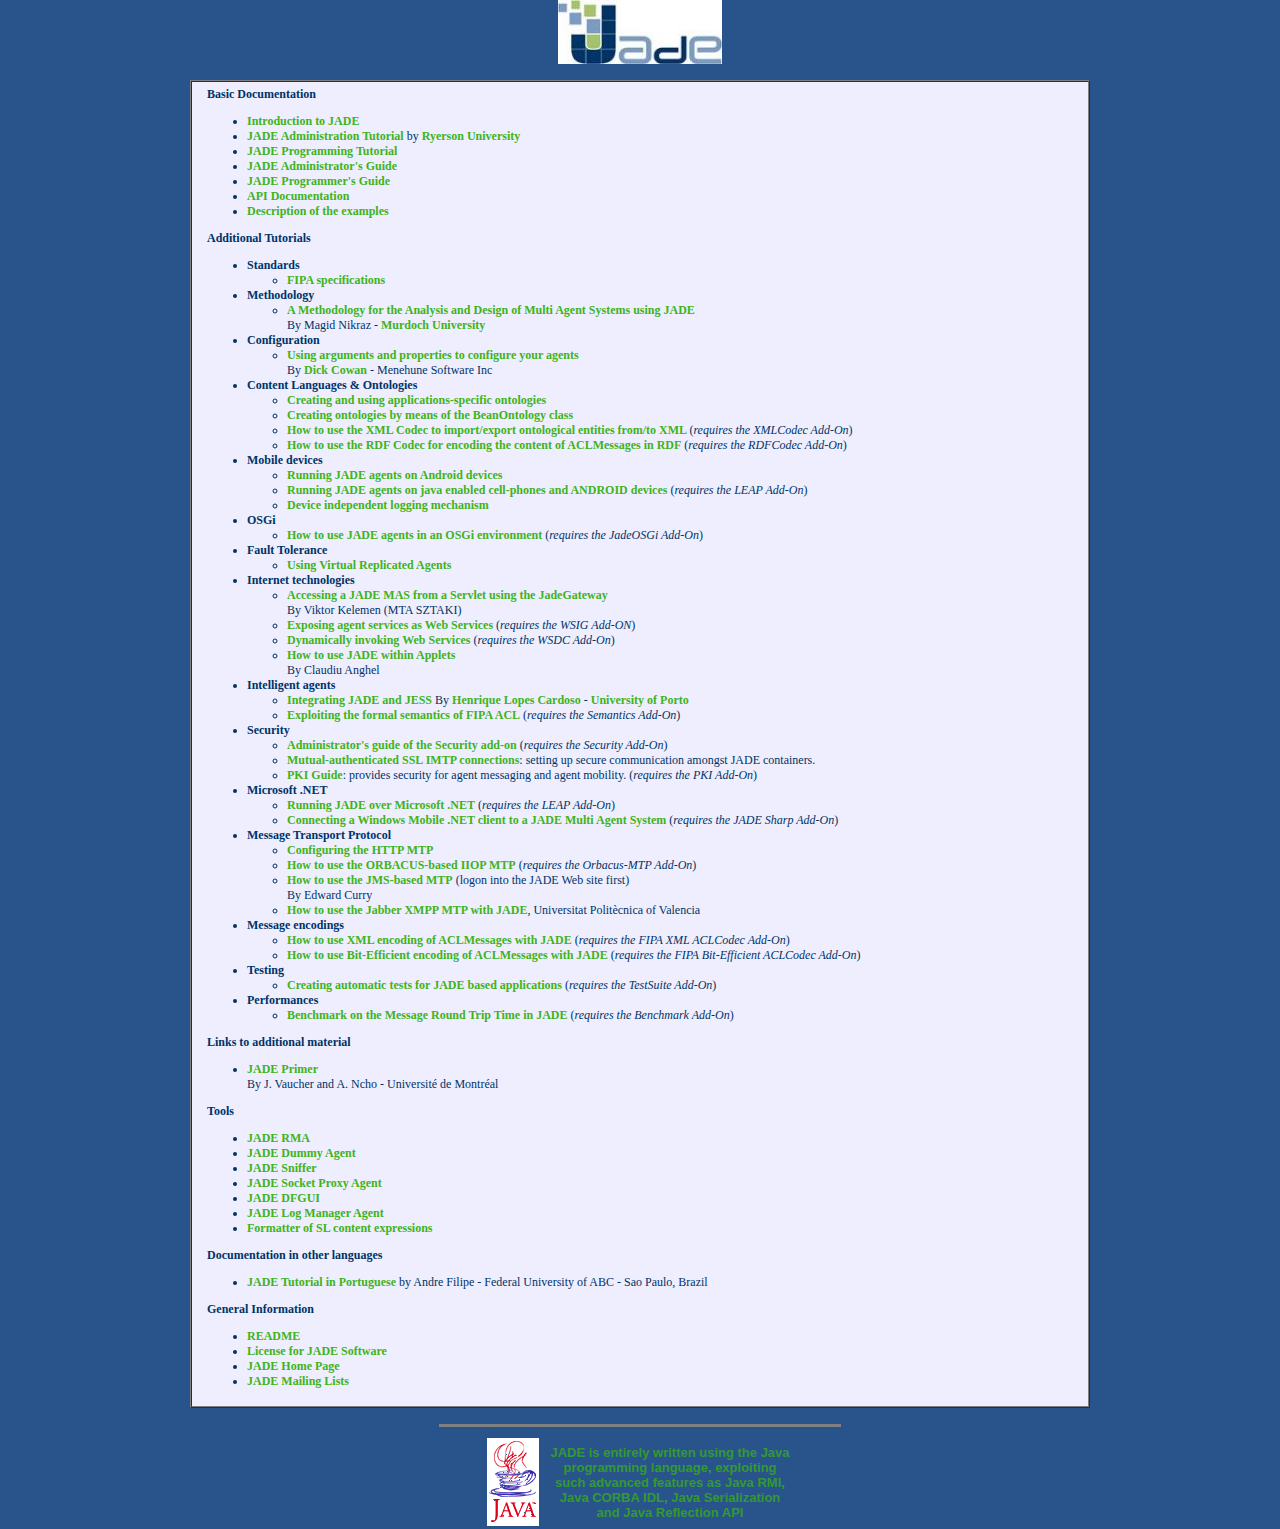
<file: Source_Externes/Jade/doc/index.html>
<!DOCTYPE HTML PUBLIC "-//W3C//DTD HTML 4.0 Transitional//EN">
<HTML>
<HEAD>
   <META HTTP-EQUIV="Content-Type" CONTENT="text/html; charset=iso-8859-1">
   <META NAME="GENERATOR" CONTENT="Microsoft FrontPage 4.0">
   <TITLE>JADE Documentation</TITLE>
   <link href="stiloso.css" rel="stylesheet" type="text/css">

</HEAD>
<BODY bgcolor="#29548B" TEXT="#000000"  LINK="#0000FF" VLINK="#000077" ALINK="#FF0000">


          
<table width="100%" border="0" cellpadding="0" cellspacing="0">
  <tr> 
    <td align="center"><img src="logo.jpg" width="164" height="64" /></td>
  </tr>
</table>

<P>

<center>
  <TABLE BORDER="1" CELLSPACING=0 CELLPADDING=2 WIDTH="900" >
    <TR> 
      <TD width="890" ALIGN=LEFT BGCOLOR="#EEEEFF" class="testo"> <B>Basic Documentation</B> 
        <UL>
          <LI> <A HREF="html/intro.htm">Introduction to JADE</A></LI>
          <LI> <A href="tutorials/JADEAdmin/index.html" target="_blank">JADE Administration Tutorial</A> by <a href="http://www.ryerson.ca">Ryerson University</a></LI>
          <LI> <A HREF="tutorials/JADEProgramming-Tutorial-for-beginners.pdf" target="_blank">JADE Programming Tutorial</A></LI>
          <LI> <A HREF="administratorsguide.pdf" target="_blank">JADE Administrator's Guide</A></LI>
          <LI> <A HREF="programmersguide.pdf" target="_blank">JADE Programmer's 
            Guide</A></LI>
          <LI> <A HREF="api/index.html" target="_blank">API Documentation</A></LI>
          <LI> <A HREF="examples/index.html">Description of the examples</A></LI>
        </UL>
        <p> <B>Additional Tutorials</B> </p>
        <ul>
          <li><strong>Standards</strong>
		    <ul>
			  <li><a href="http://jade.tilab.com/papers/JADETutorialIEEE/JADETutorial_FIPA.pdf">FIPA specifications</a></li>
			</ul>
	      </li>
          <li><strong>Methodology</strong>
            <ul>
              <LI> <a href="tutorials/JADE_methodology_website_version.pdf" target="_blank">A 
                Methodology for the Analysis and Design of Multi Agent Systems 
                using JADE</a><br>
                By Magid Nikraz - <a href="http://www.murdoch.edu.au/">Murdoch 
                University</a></LI>
            </ul>
	      </li>
          <li><strong>Configuration</strong>
            <ul>
              <li><a href="tutorials/ArgsAndPropsPassing.htm">Using arguments 
                and properties to configure your agents</a><br>
                By <a href="mailto:rm.cowan@verizon.net">Dick Cowan</a> - Menehune 
                Software Inc &nbsp; </li>
            </ul>
	      </li>
          <li><strong>Content Languages &amp; Ontologies</strong> 
            <ul>
              <li><a href="tutorials/CLOntoSupport.pdf" target="_blank">Creating 
                and using applications-specific ontologies</a></li>
              <li><a href="tutorials/BeanOntologyTutorial.pdf" target="_blank">Creating 
                ontologies by means of the BeanOntology class</a></li>
              <li><a href="tutorials/XMLCodec.html">How to use the XML Codec to 
                import/export ontological entities from/to XML </a> (<i>requires the XMLCodec Add-On</i>) </li>
              <li><a href="tutorials/RDFCodec.html">How to use the RDF Codec for 
                encoding the content of ACLMessages in RDF</a> (<i>requires the RDFCodec Add-On</i>)</li>
            </ul>
          </li>
          <li><strong>Mobile devices</strong> 
            <ul>
              <li><a href="tutorials/JadeAndroid-Programming-Tutorial.pdf" target="_blank">Running 
                JADE agents on Android devices</a></li>
              <li><a href="tutorials/LEAPUserGuide.pdf" target="_blank">Running 
                JADE agents on java enabled cell-phones and ANDROID devices</a> (<i>requires 
                the LEAP Add-On</i>)</li>
              <li><a href="tutorials/logging/JADELoggingService.html">Device independent 
                logging mechanism</a></li>
            </ul>
          </li>
          <li><strong>OSGi</strong> 
            <ul>
              <li><a href="tutorials/JadeOsgiGuide.pdf" target="_blank">How to 
                use JADE agents in an OSGi environment</a> (<i>requires the JadeOSGi 
                Add-On</i>)</li>
            </ul>
          </li>
          <li><strong>Fault Tolerance</strong> 
            <ul>
              <li><a href="tutorials/virtualAgents/index.html" target="_blank">Using Virtual Replicated Agents </a>
			  </li>
            </ul>
          </li>
          <li><strong>Internet technologies </strong> 
            <ul>
              <li><a href="tutorials/JadeGateway.pdf" target="_blank">Accessing 
                a JADE MAS from a Servlet using the JadeGateway</a><br>
                By Viktor Kelemen (MTA SZTAKI)</li>
              <li><a href="tutorials/WSIG_Guide.pdf" target="_blank">Exposing 
                agent services as Web Services </a> (<i>requires the WSIG Add-ON</i>)</li>
              <li><a href="tutorials/DynamicClientGuide.pdf" target="_blank">Dynamically 
                invoking Web Services</a> (<i>requires the WSDC Add-On</i>)</li>
              <li><a href="tutorials/jadeApplets.html">How to use JADE within 
                Applets</a><br>
                By Claudiu Anghel</li>
            </ul>
          </li>
          <li><strong>Intelligent agents</strong> 
            <ul>
              <li><a href="tutorials/jade-jess/jade_jess.html">Integrating JADE and JESS</a>
                By <a href="http://www.fe.up.pt/%7Ehlc" target="_blank">Henrique 
                Lopes Cardoso</a> - <a href="http://www.up.pt/" target="_blank">University 
                of Porto</a> &nbsp; </li>
              <li><a href="tutorials/SemanticsProgrammerGuide.pdf" target="_blank">Exploiting 
                the formal semantics of FIPA ACL</a> (<i>requires the Semantics Add-On</i>)</li>
            </ul>
          </li>
          <li><strong>Security</strong> 
            <ul>
              <li><a href="tutorials/JADE_Security.pdf" target="_blank">Administrator's 
                guide of the Security add-on</a> (<i>requires the Security Add-On</i>)</li>
              <li><a href="tutorials/SSL-IMTP/SSL-IMTP.doc">Mutual-authenticated 
                SSL IMTP connections</a>: setting up secure communication amongst 
                JADE containers.</li>
              <li><a href="tutorials/PKI_Guide.pdf">PKI Guide</a>: provides security for agent messaging and agent mobility. (<i>requires the PKI Add-On</i>)</li>
            </ul>
          </li>
          <li><strong>Microsoft .NET</strong> 
            <ul>
              <li><a href="http://jade.tilab.com/community-faq.htm#q21">Running 
                JADE over Microsoft .NET</a> (<i>requires the LEAP Add-On</i>)</li>
              <li><a href="tutorials/JADE_SHARP_Guide.pdf" target="_blank">Connecting 
                a Windows Mobile .NET client to a JADE Multi Agent System </a> (<i>requires the JADE Sharp Add-On</i>)</li>
            </ul>
          </li>
          <li><strong>Message Transport Protocol </strong> </li>
          <ul>
            <li><A HREF= "tutorials/HTTP_UAB.html" >Configuring the HTTP 
              MTP </A> </li>
            <li><A HREF="tutorials/orbacus/ORBACUS.html">How to use the ORBACUS-based 
              IIOP MTP</A> (<i>requires the Orbacus-MTP Add-On</i>)</li>
            <li><a href="http://jade.tilab.com/community-3rdpartysw.htm#jmsmtp">How 
              to use the JMS-based MTP</a> (logon into the JADE Web site first)<br>
              By Edward Curry</li>
            <li><a href="tutorials/XMPP_UPV.html">How to use the Jabber XMPP MTP 
              with JADE</a>, Universitat Polit&egrave;cnica of Valencia </li>
          </ul>
          <li><strong>Message encodings</strong> 
            <ul>
              <li><A HREF= "tutorials/XMLACL.html" >How to use XML encoding of 
                ACLMessages with JADE</A> (<i>requires the FIPA XML ACLCodec Add-On</i>)</li>
              <li><A HREF= "tutorials/BEFipaMessage.html" > How to use Bit-Efficient 
                encoding of ACLMessages with JADE </A> (<i>requires the FIPA Bit-Efficient ACLCodec Add-On</i>)</li>
            </ul>
          </li>
          <li><strong>Testing</strong> 
            <ul>
              <li><a href="tutorials/JADE_TestSuite.pdf">Creating automatic tests 
                for JADE based applications</a> (<i>requires the TestSuite Add-On</i>)</li>
            </ul>
          </li>
          <li><strong>Performances</strong> 
            <ul>
              <li><a href="tutorials/benchmark/HowToUseRTTBenchmark.htm">Benchmark 
                on the Message Round Trip Time in JADE</a> (<i>requires the Benchmark Add-On</i>)</li>
            </ul>
          </li>
        </ul>
		
        <p> <B>Links to additional material</B> </p>
            <ul>
              <LI><a href="http://www.iro.umontreal.ca/%7Evaucher/Agents/Jade/JadePrimer.html">JADE 
                Primer</a><br>
                By J. Vaucher and A. Ncho - Universit&eacute; de Montr&eacute;al 
              </LI>
            </ul>
		
        <p><B>Tools</B> </p>
        <ul>
          <li><A HREF="tools/rma/index.html">JADE RMA </A></li>
          <li><A HREF="tools/DummyAgent/index.html">JADE Dummy Agent </A></li>
          <li><A HREF="tools/sniffer/index.html">JADE Sniffer </A></li>
          <li><A HREF="tools/SocketProxyAgent/index.html">JADE Socket Proxy Agent 
            </A></li>
          <li><A HREF="tools/Df/index.html">JADE DFGUI </A></li>
          <li><a href="tutorials/logging/JADELoggingService.html">JADE Log Manager 
            Agent</a></li>
          <li><A HREF="tools/sl/SLFormatter.html">Formatter of SL content expressions 
            </A></li>
        </ul>
	
		<B>Documentation in other languages</B> 
		<UL>
		  <LI><a href="tutorials/noEnglish/ManualJadePortuguese.pdf" target="_blank">JADE Tutorial in Portuguese</a> by Andre 
            Filipe - Federal University of ABC - Sao Paulo, Brazil</LI>
		</UL>
		
        <B>General Information</B> <UL>
          <LI> <A HREF="../README">README</A></LI>
          <LI> <A HREF="../License">License for JADE Software</A></LI>
          <LI> <A HREF="http://jade.tilab.com/">JADE Home Page</A></LI>
          <LI> <A HREF="http://jade.tilab.com/support/mailing-list/">JADE 
            Mailing Lists</A></LI>
        </UL></TD>
    </TR>
  </TABLE>
</CENTER>

<P>
<HR SIZE=3 NOSHADE width=400>
<CENTER><TABLE BORDER=0 WIDTH="312" >
<TR>
<TD WIDTH="56"><IMG SRC="javalogo52x88.gif" BORDER=0 HEIGHT=88 WIDTH=52></TD>

      <TD width="246" ALIGN=CENTER VALIGN=CENTER><FONT color="#339933" size="-1" FACE="Arial"><strong>JADE 
        is entirely written using the Java programming language, exploiting such 
        advanced features as Java RMI, Java CORBA IDL, Java Serialization and 
        Java Reflection API</strong></FONT></TD>
</TR>
</TABLE></CENTER>

</BODY>
</HTML>
</file>
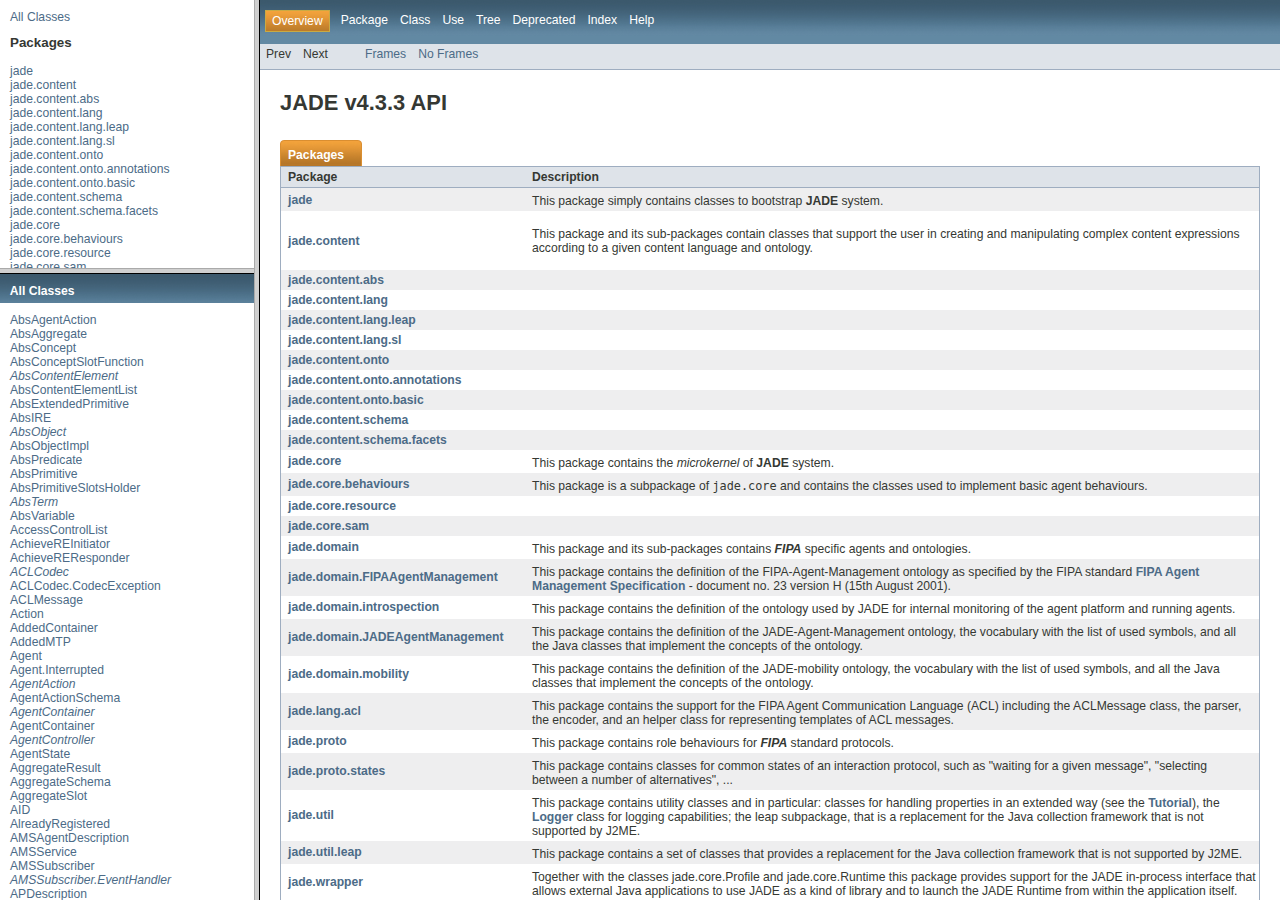
<file: Source_Externes/Jade/doc/api/index.html>
<!DOCTYPE HTML PUBLIC "-//W3C//DTD HTML 4.01 Frameset//EN" "http://www.w3.org/TR/html4/frameset.dtd">
<!-- NewPage -->
<html lang="it">
<head>
<!-- Generated by javadoc on Tue Dec 09 10:56:14 CET 2014 -->
<title>JADE v4.3.3 API</title>
<script type="text/javascript">
    targetPage = "" + window.location.search;
    if (targetPage != "" && targetPage != "undefined")
        targetPage = targetPage.substring(1);
    if (targetPage.indexOf(":") != -1)
        targetPage = "undefined";
    function loadFrames() {
        if (targetPage != "" && targetPage != "undefined")
             top.classFrame.location = top.targetPage;
    }
</script>
</head>
<frameset cols="20%,80%" title="Documentation frame" onload="top.loadFrames()">
<frameset rows="30%,70%" title="Left frames" onload="top.loadFrames()">
<frame src="overview-frame.html" name="packageListFrame" title="All Packages">
<frame src="allclasses-frame.html" name="packageFrame" title="All classes and interfaces (except non-static nested types)">
</frameset>
<frame src="overview-summary.html" name="classFrame" title="Package, class and interface descriptions" scrolling="yes">
<noframes>
<noscript>
<div>JavaScript is disabled on your browser.</div>
</noscript>
<h2>Frame Alert</h2>
<p>This document is designed to be viewed using the frames feature. If you see this message, you are using a non-frame-capable web client. Link to <a href="overview-summary.html">Non-frame version</a>.</p>
</noframes>
</frameset>
</html>
</file>
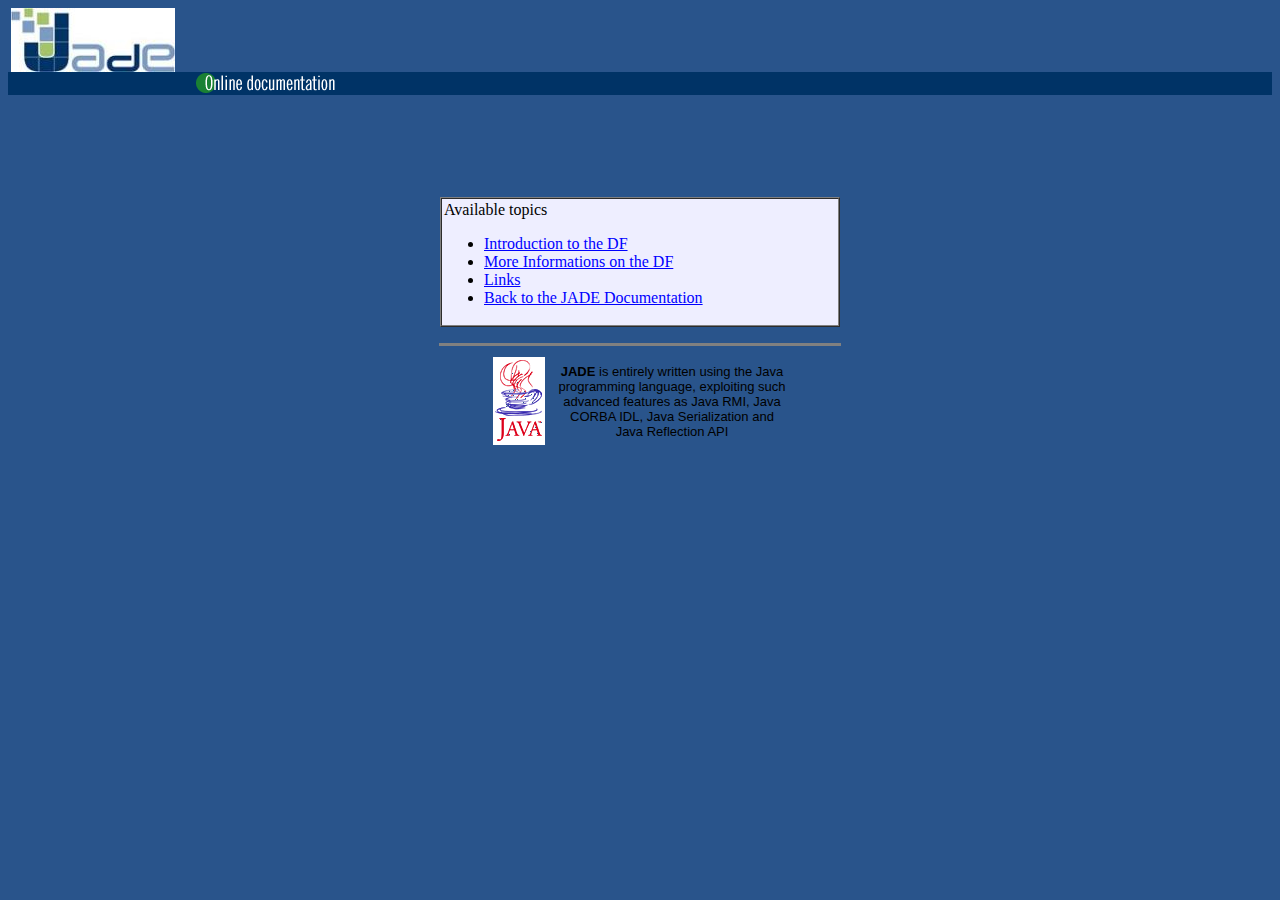
<file: Source_Externes/Jade/doc/tools/Df/index.html>
<!DOCTYPE HTML PUBLIC "-//W3C//DTD HTML 4.0 Transitional//EN">
<HTML>
<HEAD>
   <META HTTP-EQUIV="Content-Type" CONTENT="text/html; charset=iso-8859-1">
   <META NAME="GENERATOR" CONTENT="Mozilla/4.06 [en] (WinNT; I) [Netscape]">
   <META NAME="Author" CONTENT="Tiziana Trucco">
   <TITLE>RMA</TITLE>
</HEAD>
<BODY TEXT="#000000" BGCOLOR="#29548B" LINK="#0000FF" VLINK="#000077" ALINK="#FF0000">

<table width="100%" border="0" align="right" cellpadding="0" cellspacing="0">
  <tr> 
    <td><img src="../../logo.jpg" width="164" height="64" align="right"></td>
    <td bgcolor="#29548B"><font color="#FFFFFF">&nbsp;</font></td>
    <td bgcolor="#29548B"><font color="#FFFFFF">&nbsp;</font></td>
  </tr>
  <tr> 
    <td width="10" bgcolor="#003366"><img src="../../spacer.gif" width="10" height="23"></td>
    <td width="20" bgcolor="#003366"><img src="../../spacer.gif" width="20" height="23"></td>
    <td bgcolor="#003366"><img src="../../tx-resources-docs.gif" width="147" height="23"></td>
  </tr>
</table>


<p>&nbsp;</p>
<p>&nbsp;</p>
<p>&nbsp;</p>

<CENTER><TABLE BORDER CELLSPACING=0 CELLPADDING=2 WIDTH="400" >
<TR>
<TD ALIGN=LEFT BGCOLOR="#EEEEFF">Available topics
<UL>
<LI>
<A HREF="html/intro.htm">Introduction to the DF</A></LI>

<LI>
<A HREF="html/starting.htm">More Informations on the DF</A></LI>

<LI>
<A HREF="html/links.htm">Links</A></LI>

<LI>
<A HREF="../../index.html">Back to the JADE Documentation</A></LI>
</UL>
</TD>
</TR>
</TABLE></CENTER>

<P>
<HR SIZE=3 NOSHADE width=400>
<CENTER><TABLE BORDER=0 WIDTH="300" >
<TR>
<TD WIDTH="60"><IMG SRC="../../javalogo52x88.gif" BORDER=0 HEIGHT=88 WIDTH=52></TD>

<TD ALIGN=CENTER VALIGN=CENTER><FONT FACE="Arial"><FONT SIZE=-1><B>JADE</B>
is entirely written using the Java programming language, exploiting such
advanced features as Java RMI, Java CORBA IDL, Java Serialization and Java
Reflection API</FONT></FONT></TD>
</TR>
</TABLE></CENTER>

</BODY>
</HTML>
</file>
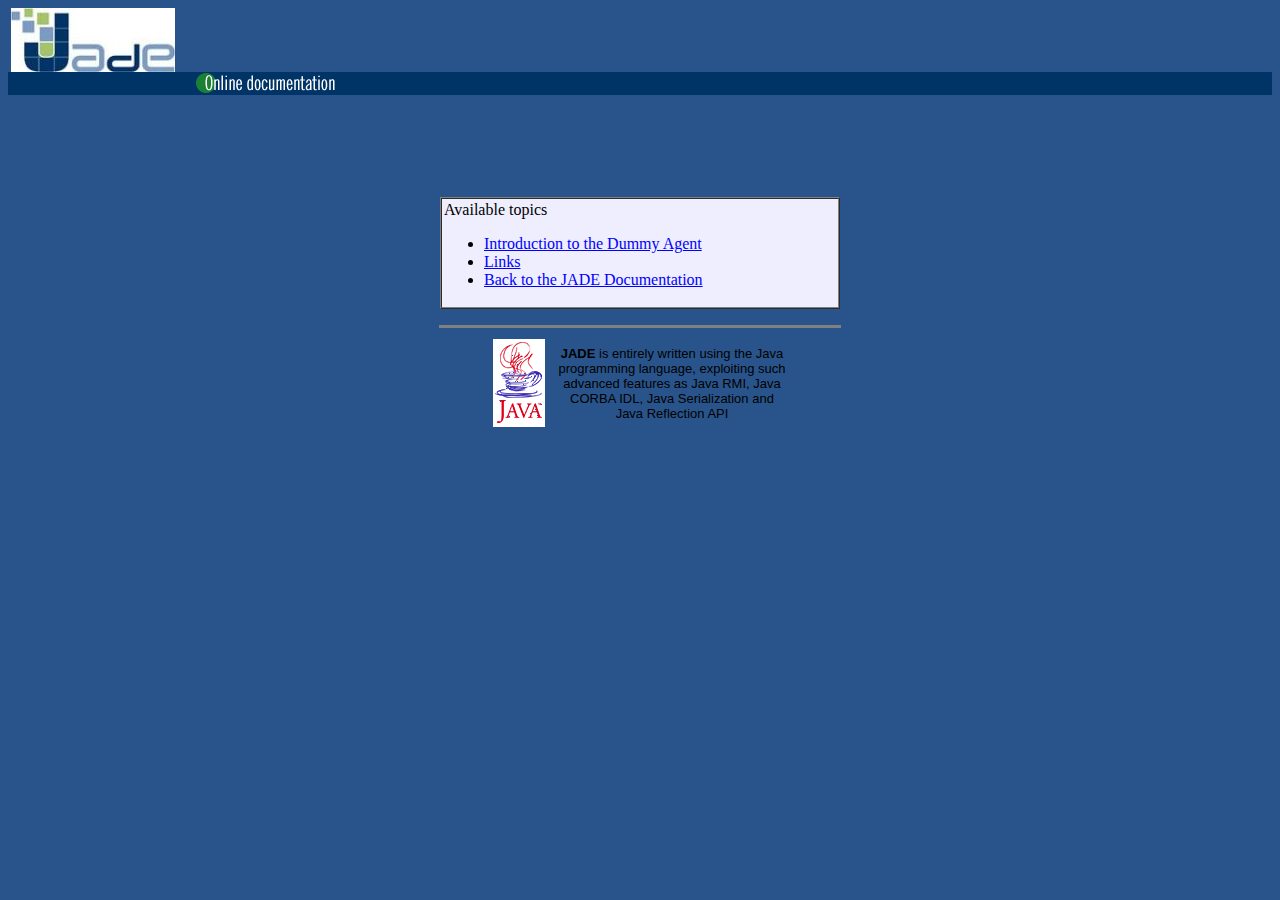
<file: Source_Externes/Jade/doc/tools/DummyAgent/index.html>
<!DOCTYPE HTML PUBLIC "-//W3C//DTD HTML 4.0 Transitional//EN">
<HTML>
<HEAD>
   <META HTTP-EQUIV="Content-Type" CONTENT="text/html; charset=iso-8859-1">
   <META NAME="GENERATOR" CONTENT="Mozilla/4.06 [en] (WinNT; I) [Netscape]">
   <META NAME="Author" CONTENT="Tiziana Trucco">
   <TITLE>Dummy Agent</TITLE>
<!-- created by Alessandro Beneventi, Universita' degli Studi di Parma -->
<!--            alessandro.beneventi@re.nettuno.it                     -->
</HEAD>
<BODY TEXT="#000000" BGCOLOR="#29548B" LINK="#0000FF" VLINK="#000077" ALINK="#FF0000">

<table width="100%" border="0" align="right" cellpadding="0" cellspacing="0">
  <tr> 
    <td><img src="../../logo.jpg" width="164" height="64" align="right"></td>
    <td bgcolor="#29548B"><font color="#FFFFFF">&nbsp;</font></td>
    <td bgcolor="#29548B"><font color="#FFFFFF">&nbsp;</font></td>
  </tr>
  <tr> 
    <td width="10" bgcolor="#003366"><img src="../../spacer.gif" width="10" height="23"></td>
    <td width="20" bgcolor="#003366"><img src="../../spacer.gif" width="20" height="23"></td>
    <td bgcolor="#003366"><img src="../../tx-resources-docs.gif" width="147" height="23"></td>
  </tr>
</table>


<p>&nbsp;</p>
<p>&nbsp;</p>
<p>&nbsp;</p>

<CENTER><TABLE BORDER CELLSPACING=0 CELLPADDING=2 WIDTH="400" >
<TR>
<TD ALIGN=LEFT BGCOLOR="#EEEEFF">Available topics
<UL>
<LI>
<A HREF="html/intro.htm">Introduction to the Dummy Agent</A></LI>

<LI>
<A HREF="html/links.htm">Links</A></LI>

<LI>
<A HREF="../../index.html">Back to the JADE Documentation</A></LI>
</UL>
</TD>
</TR>
</TABLE></CENTER>

<P>
<HR SIZE=3 NOSHADE width=400>
<CENTER><TABLE BORDER=0 WIDTH="300" >
<TR>
<TD WIDTH="60"><IMG SRC="../../javalogo52x88.gif" BORDER=0 HEIGHT=88 WIDTH=52></TD>

<TD ALIGN=CENTER VALIGN=CENTER><FONT FACE="Arial"><FONT SIZE=-1><B>JADE</B>
is entirely written using the Java programming language, exploiting such
advanced features as Java RMI, Java CORBA IDL, Java Serialization and Java
Reflection API</FONT></FONT></TD>
</TR>
</TABLE></CENTER>

</BODY>
</HTML>
</file>
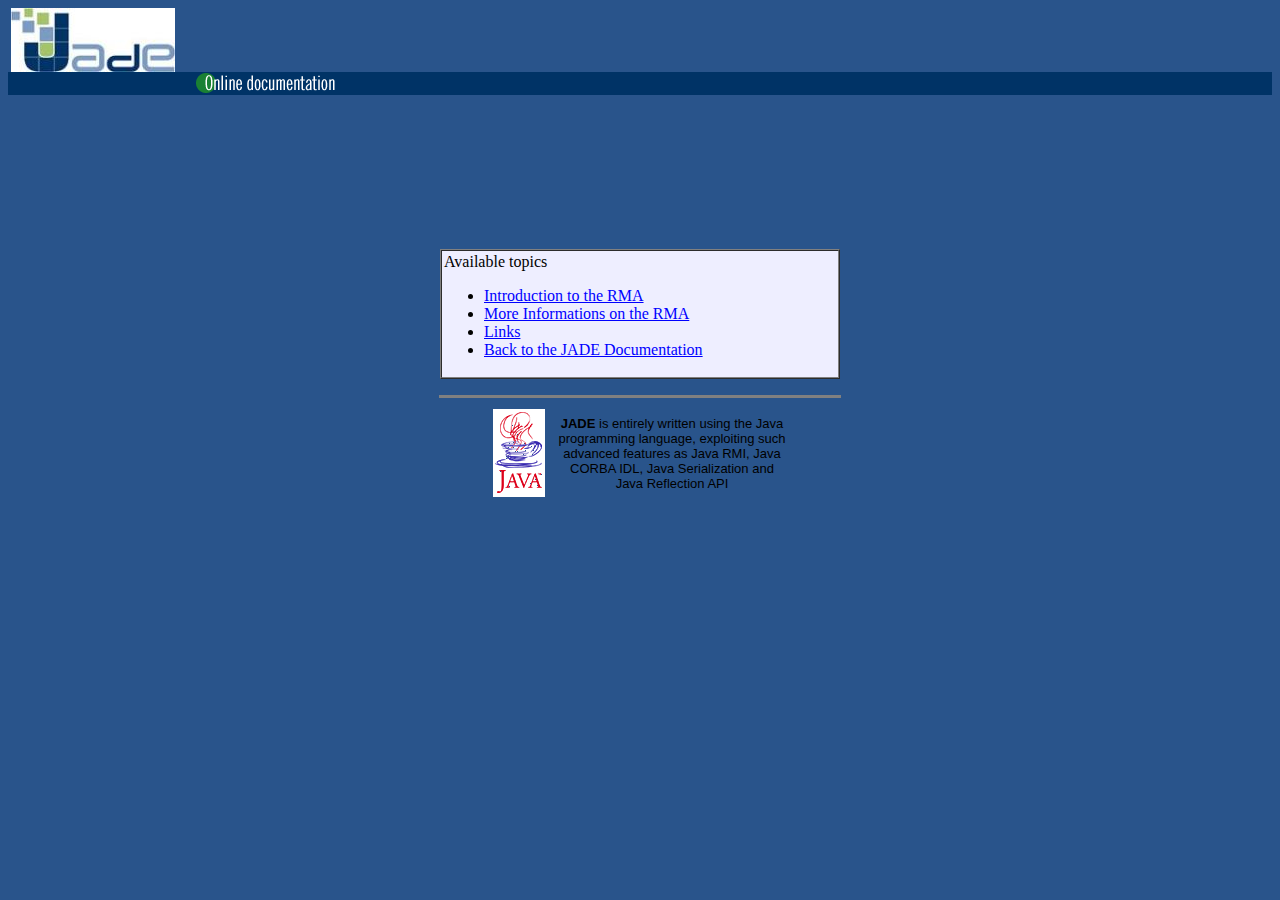
<file: Source_Externes/Jade/doc/tools/rma/index.html>
<!DOCTYPE HTML PUBLIC "-//W3C//DTD HTML 4.0 Transitional//EN">
<HTML>
<HEAD>
   <META HTTP-EQUIV="Content-Type" CONTENT="text/html; charset=iso-8859-1">
   <META NAME="GENERATOR" CONTENT="Mozilla/4.06 [en] (WinNT; I) [Netscape]">
   <META NAME="Author" CONTENT="Tiziana Trucco">
   <TITLE>RMA</TITLE>

</HEAD>
<BODY TEXT="#000000" BGCOLOR="#29548B" LINK="#0000FF" VLINK="#000077" ALINK="#FF0000">

<table width="100%" border="0" align="right" cellpadding="0" cellspacing="0">
  <tr> 
    <td><img src="../../logo.jpg" width="164" height="64" align="right"></td>
    <td bgcolor="#29548B"><font color="#FFFFFF">&nbsp;</font></td>
    <td bgcolor="#29548B"><font color="#FFFFFF">&nbsp;</font></td>
  </tr>
  <tr> 
    <td width="10" bgcolor="#003366"><img src="../../spacer.gif" width="10" height="23"></td>
    <td width="20" bgcolor="#003366"><img src="../../spacer.gif" width="20" height="23"></td>
    <td bgcolor="#003366"><img src="../../tx-resources-docs.gif" width="147" height="23"></td>
  </tr>
</table>


<p>&nbsp;</p>
<p>&nbsp;</p>
<p>&nbsp;</p>


<CENTER>
  <P><B><FONT FACE="Arial"></FONT></B>
</CENTER>

<P><BR>
<BR>
<P><!-- ============================================================= -->
<CENTER><TABLE BORDER CELLSPACING=0 CELLPADDING=2 WIDTH="400" >
<TR>
<TD ALIGN=LEFT BGCOLOR="#EEEEFF">Available topics
<UL>
<LI>
<A HREF="html/intro.htm">Introduction to the RMA</A></LI>

<LI>
<A HREF="html/starting.htm">More Informations on the RMA</A></LI>

<LI>
<A HREF="html/links.htm">Links</A></LI>

<LI>
<A HREF="../../index.html">Back to the JADE Documentation</A></LI>
</UL>
</TD>
</TR>
</TABLE></CENTER>

<P>
<HR SIZE=3 NOSHADE width=400>
<CENTER><TABLE BORDER=0 WIDTH="300" >
<TR>
<TD WIDTH="60"><IMG SRC="../../javalogo52x88.gif" BORDER=0 HEIGHT=88 WIDTH=52></TD>

<TD ALIGN=CENTER VALIGN=CENTER><FONT FACE="Arial"><FONT SIZE=-1><B>JADE</B>
is entirely written using the Java programming language, exploiting such
advanced features as Java RMI, Java CORBA IDL, Java Serialization and Java
Reflection API</FONT></FONT></TD>
</TR>
</TABLE></CENTER>

</BODY>
</HTML>
</file>
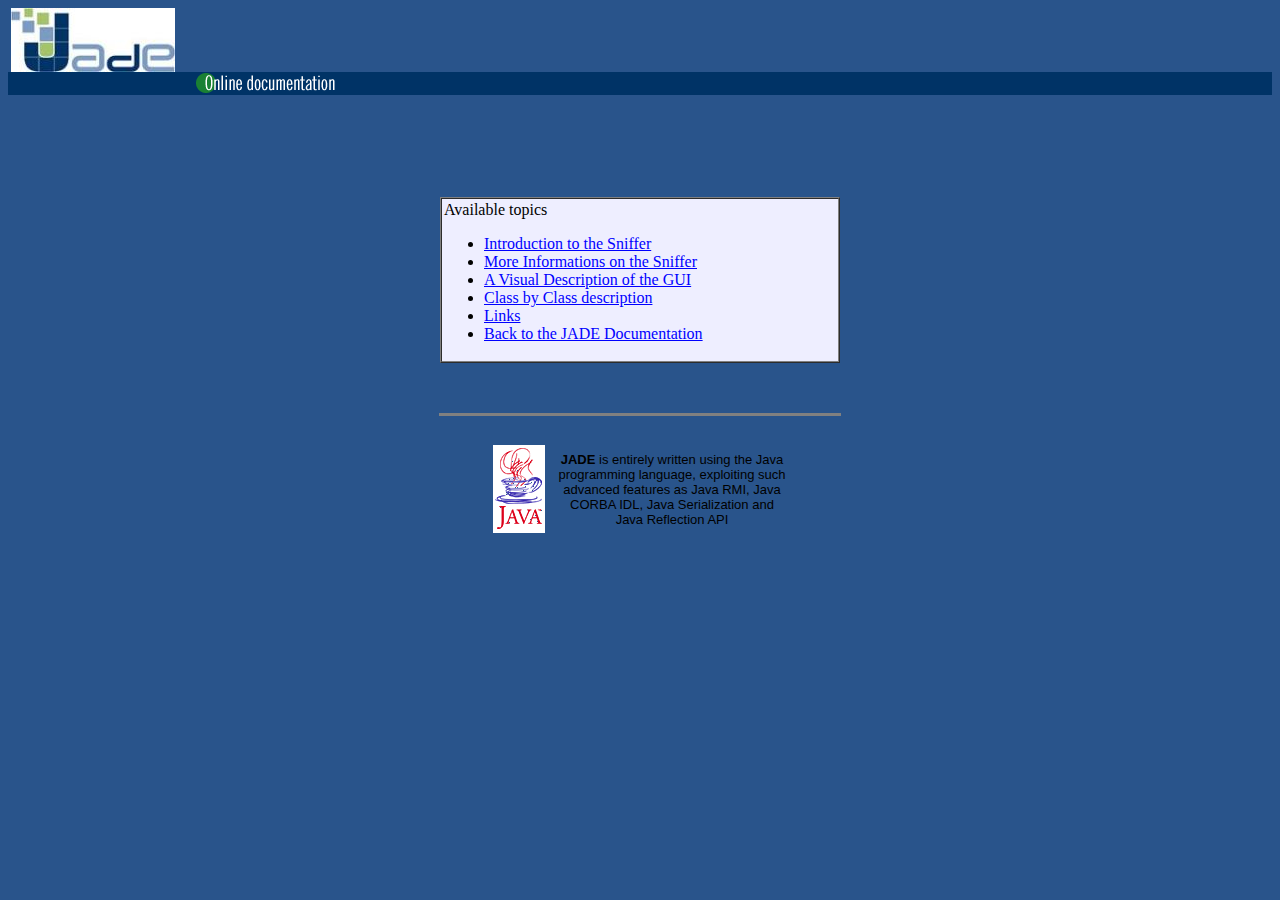
<file: Source_Externes/Jade/doc/tools/sniffer/index.html>
<!DOCTYPE HTML PUBLIC "-//W3C//DTD HTML 4.0 Transitional//EN">
<HTML>
<HEAD>
   <META HTTP-EQUIV="Content-Type" CONTENT="text/html; charset=iso-8859-1">
   <META NAME="GENERATOR" CONTENT="Mozilla/4.06 [en] (WinNT; I) [Netscape]">
   <TITLE>The Sniffer for</TITLE>
<!-- created by Alessandro Beneventi, Universita' degli Studi di Parma -->
<!--            alessandro.beneventi@re.nettuno.it                     -->
</HEAD>
<BODY TEXT="#000000" BGCOLOR="#29548B" LINK="#0000FF" VLINK="#000077" ALINK="#FF0000">

<table width="100%" border="0" align="right" cellpadding="0" cellspacing="0">
  <tr> 
    <td><img src="../../logo.jpg" width="164" height="64" align="right"></td>
    <td bgcolor="#29548B"><font color="#FFFFFF">&nbsp;</font></td>
    <td bgcolor="#29548B"><font color="#FFFFFF">&nbsp;</font></td>
  </tr>
  <tr> 
    <td width="10" bgcolor="#003366"><img src="../../spacer.gif" width="10" height="23"></td>
    <td width="20" bgcolor="#003366"><img src="../../spacer.gif" width="20" height="23"></td>
    <td bgcolor="#003366"><img src="../../tx-resources-docs.gif" width="147" height="23"></td>
  </tr>
</table>


<p>&nbsp;</p>
<p>&nbsp;</p>
<p>&nbsp;</p>


<CENTER><TABLE BORDER CELLSPACING=0 CELLPADDING=2 WIDTH="400" >
<TR>
<TD ALIGN=LEFT BGCOLOR="#EEEEFF">Available topics
<UL>
<LI>
<A HREF="html/intro.htm">Introduction to the Sniffer</A></LI>

<LI>
<A HREF="html/starting.htm">More Informations on the Sniffer</A></LI>

<LI>
<A HREF="html/visualindex.htm">A Visual Description of the GUI</A></LI>

<LI>
<A HREF="html/jdoc/index.html">Class by Class description</A></LI>

<LI>
<A HREF="html/links.htm">Links</A></LI>

<LI>
<A HREF="../../index.html">Back to the JADE Documentation</A></LI>
</UL>
</TD>
</TR>
</TABLE></CENTER>

<P><BR>
<HR SIZE=3 NOSHADE width=400>&nbsp;
<CENTER><TABLE BORDER=0 WIDTH="300" >
<TR>
<TD WIDTH="60"><IMG SRC="../../javalogo52x88.gif" BORDER=0 HEIGHT=88 WIDTH=52></TD>

<TD ALIGN=CENTER VALIGN=CENTER><FONT FACE="Arial"><FONT SIZE=-1><B>JADE</B>
is entirely written using the Java programming language, exploiting such
advanced features as Java RMI, Java CORBA IDL, Java Serialization and Java
Reflection API</FONT></FONT></TD>
</TR>
</TABLE></CENTER>

</BODY>
</HTML>
</file>
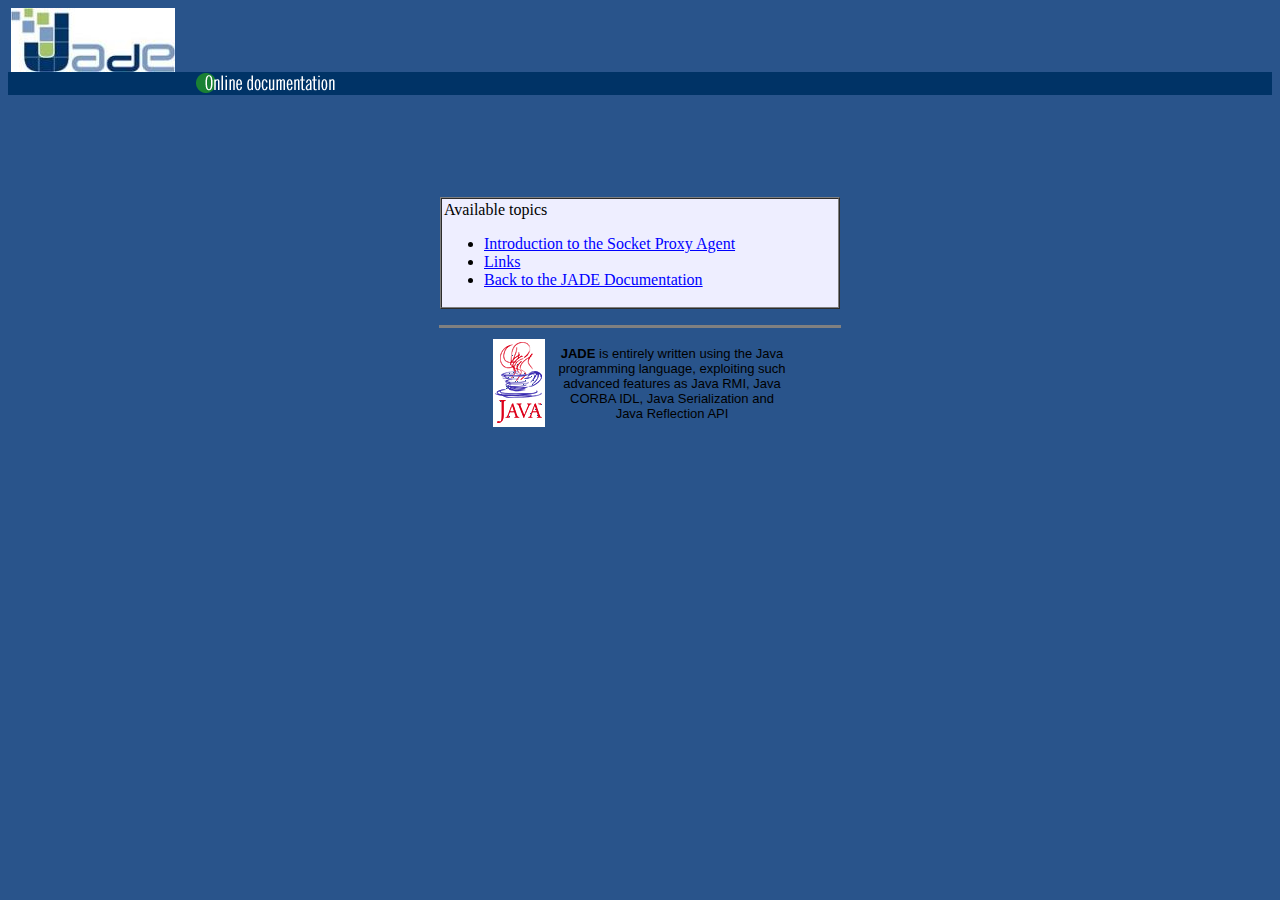
<file: Source_Externes/Jade/doc/tools/SocketProxyAgent/index.html>
<!DOCTYPE HTML PUBLIC "-//W3C//DTD HTML 4.0 Transitional//EN">
<HTML>
<HEAD>
   <META HTTP-EQUIV="Content-Type" CONTENT="text/html; charset=iso-8859-1">
   <META NAME="GENERATOR" CONTENT="Mozilla/4.06 [en] (WinNT; I) [Netscape]">
   <META NAME="Author" CONTENT="Tiziana Trucco">
   <TITLE>Socket Proxy Agent</TITLE>
<!-- created by Alessandro Beneventi, Universita' degli Studi di Parma -->
<!--            alessandro.beneventi@re.nettuno.it                     -->
</HEAD>
<BODY TEXT="#000000" BGCOLOR="#29548B" LINK="#0000FF" VLINK="#000077" ALINK="#FF0000">

<table width="100%" border="0" align="right" cellpadding="0" cellspacing="0">
  <tr> 
    <td><img src="../../logo.jpg" width="164" height="64" align="right"></td>
    <td bgcolor="#29548B"><font color="#FFFFFF">&nbsp;</font></td>
    <td bgcolor="#29548B"><font color="#FFFFFF">&nbsp;</font></td>
  </tr>
  <tr> 
    <td width="10" bgcolor="#003366"><img src="../../spacer.gif" width="10" height="23"></td>
    <td width="20" bgcolor="#003366"><img src="../../spacer.gif" width="20" height="23"></td>
    <td bgcolor="#003366"><img src="../../tx-resources-docs.gif" width="147" height="23"></td>
  </tr>
</table>


<p>&nbsp;</p>
<p>&nbsp;</p>
<p>&nbsp;</p>

<CENTER><TABLE BORDER CELLSPACING=0 CELLPADDING=2 WIDTH="400" >
<TR>
<TD ALIGN=LEFT BGCOLOR="#EEEEFF">Available topics
<UL>
<LI>
<A HREF="html/intro.htm">Introduction to the Socket Proxy Agent</A></LI>

<LI>
<A HREF="html/links.htm">Links</A></LI>

<LI>
<A HREF="../../index.html">Back to the JADE Documentation</A></LI>
</UL>
</TD>
</TR>
</TABLE></CENTER>

<P>
<HR SIZE=3 NOSHADE width=400>
<CENTER><TABLE BORDER=0 WIDTH="300" >
<TR>
<TD WIDTH="60"><IMG SRC="../../javalogo52x88.gif" BORDER=0 HEIGHT=88 WIDTH=52></TD>

<TD ALIGN=CENTER VALIGN=CENTER><FONT FACE="Arial"><FONT SIZE=-1><B>JADE</B>
is entirely written using the Java programming language, exploiting such
advanced features as Java RMI, Java CORBA IDL, Java Serialization and Java
Reflection API</FONT></FONT></TD>
</TR>
</TABLE></CENTER>

</BODY>
</HTML>
</file>
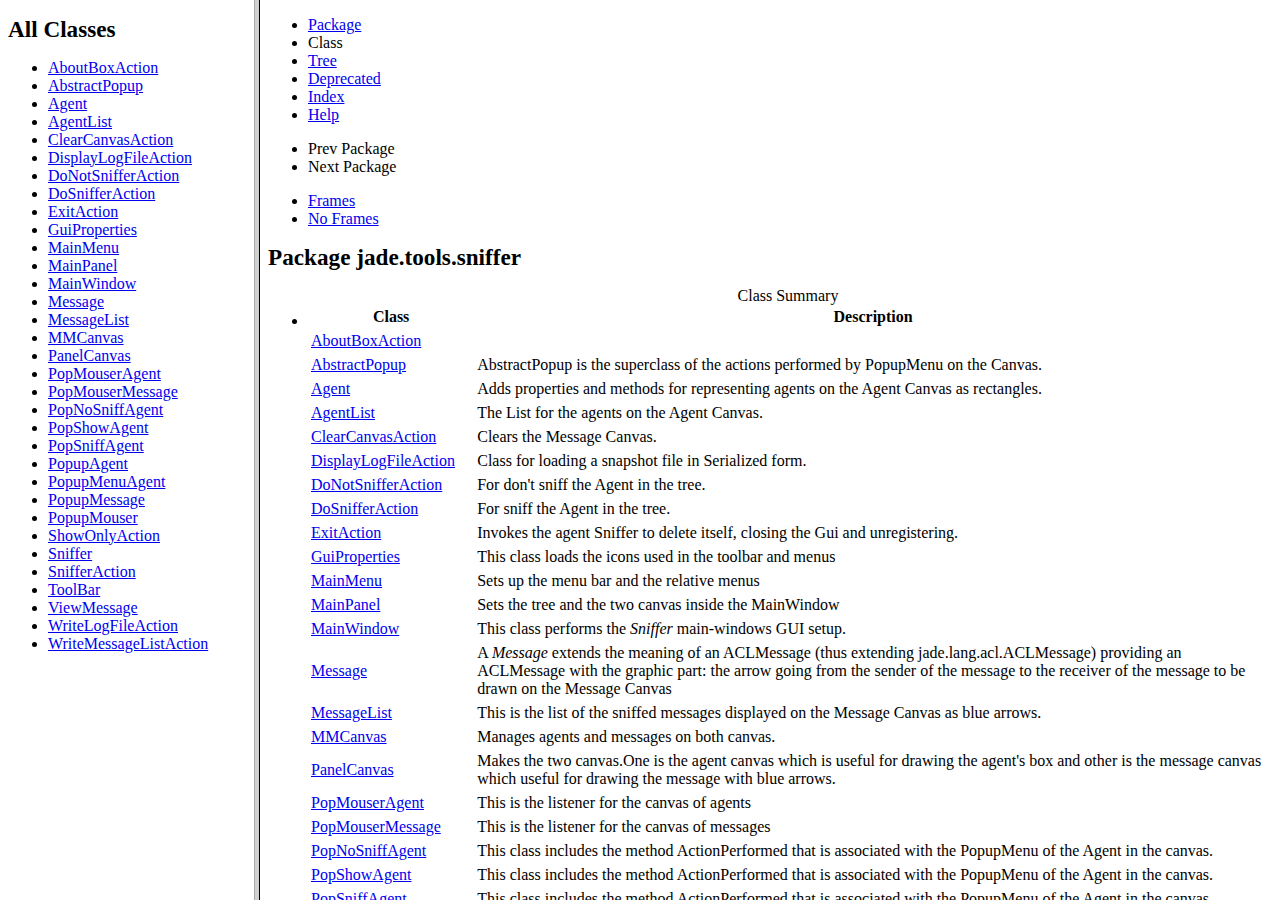
<file: Source_Externes/Jade/doc/tools/sniffer/html/jdoc/index.html>
<!DOCTYPE HTML PUBLIC "-//W3C//DTD HTML 4.01 Frameset//EN" "http://www.w3.org/TR/html4/frameset.dtd">
<!-- NewPage -->
<html lang="it">
<head>
<!-- Generated by javadoc on Tue Dec 09 10:54:57 CET 2014 -->
<title>JADE 4.3.3 Sniffer Reference</title>
<script type="text/javascript">
    targetPage = "" + window.location.search;
    if (targetPage != "" && targetPage != "undefined")
        targetPage = targetPage.substring(1);
    if (targetPage.indexOf(":") != -1)
        targetPage = "undefined";
    function loadFrames() {
        if (targetPage != "" && targetPage != "undefined")
             top.classFrame.location = top.targetPage;
    }
</script>
</head>
<frameset cols="20%,80%" title="Documentation frame" onload="top.loadFrames()">
<frame src="allclasses-frame.html" name="packageFrame" title="All classes and interfaces (except non-static nested types)">
<frame src="jade/tools/sniffer/package-summary.html" name="classFrame" title="Package, class and interface descriptions" scrolling="yes">
<noframes>
<noscript>
<div>JavaScript is disabled on your browser.</div>
</noscript>
<h2>Frame Alert</h2>
<p>This document is designed to be viewed using the frames feature. If you see this message, you are using a non-frame-capable web client. Link to <a href="jade/tools/sniffer/package-summary.html">Non-frame version</a>.</p>
</noframes>
</frameset>
</html>
</file>
<file: Source_Externes/Jade/doc/stiloso.css>
body {
	margin: 0px;
	padding: 0px;
}
.evidenza {
	color: #FF3333;
}
.neretto {
	font-weight: bold;
}
.testo {
	font-family: Verdana;
	font-size: 12px;
	color: #003366;
	margin: 0px;
	padding: 5px 5px 5px 15px;
}a:link {
	font-family: Verdana;
	text-decoration: none;
	color: #40B31A;
	font-weight: bold;


}
a:visited {
	font-family: Verdana;
	text-decoration: none;
	color: #40B31A;
	font-weight: bold;


}
a:hover {
	font-family: Verdana;
	color: #40B31A;
	text-decoration: underline;
	font-weight: bold;

}
a:active {
	font-family: Verdana;
	color: #40B31A;
	text-decoration: none;
	font-weight: bold;

}
.testotabadd {
	font-family: Verdana;
	font-size: 12px;
	color: #003366;
	margin: 0px;
	padding: 3px;
	background-color: #FFFFFF;


}
.tabella {
	background-color: #003366;


}
.textfield {
	font-family: Verdana;
	font-size: 12px;
	color: #003366;
	margin: 0px;
	padding: 0px;
	border: 1px solid #003366;
}
.formcheck {
	color: #003366;
	background-color: #FFFFFF;

}
.formbutton {
	font-family: Verdana;
	font-size: 11px;
	color: #003366;
	background-color: #FFFFFF;
	margin: 0px;
	padding: 2px;
	border-top: 1px solid #003366;
	border-right: 1px groove #003366;
	border-bottom: 1px groove #003366;
	border-left: 1px solid #003366;

}
.boxverdetesto {
	font-family: Verdana;
	font-size: 12px;
	color: #003366;
	margin: 0px;
	padding: 3px;
	background-color: #FFFFFF;
	border: 1px solid #40B31A;

}
</file>
